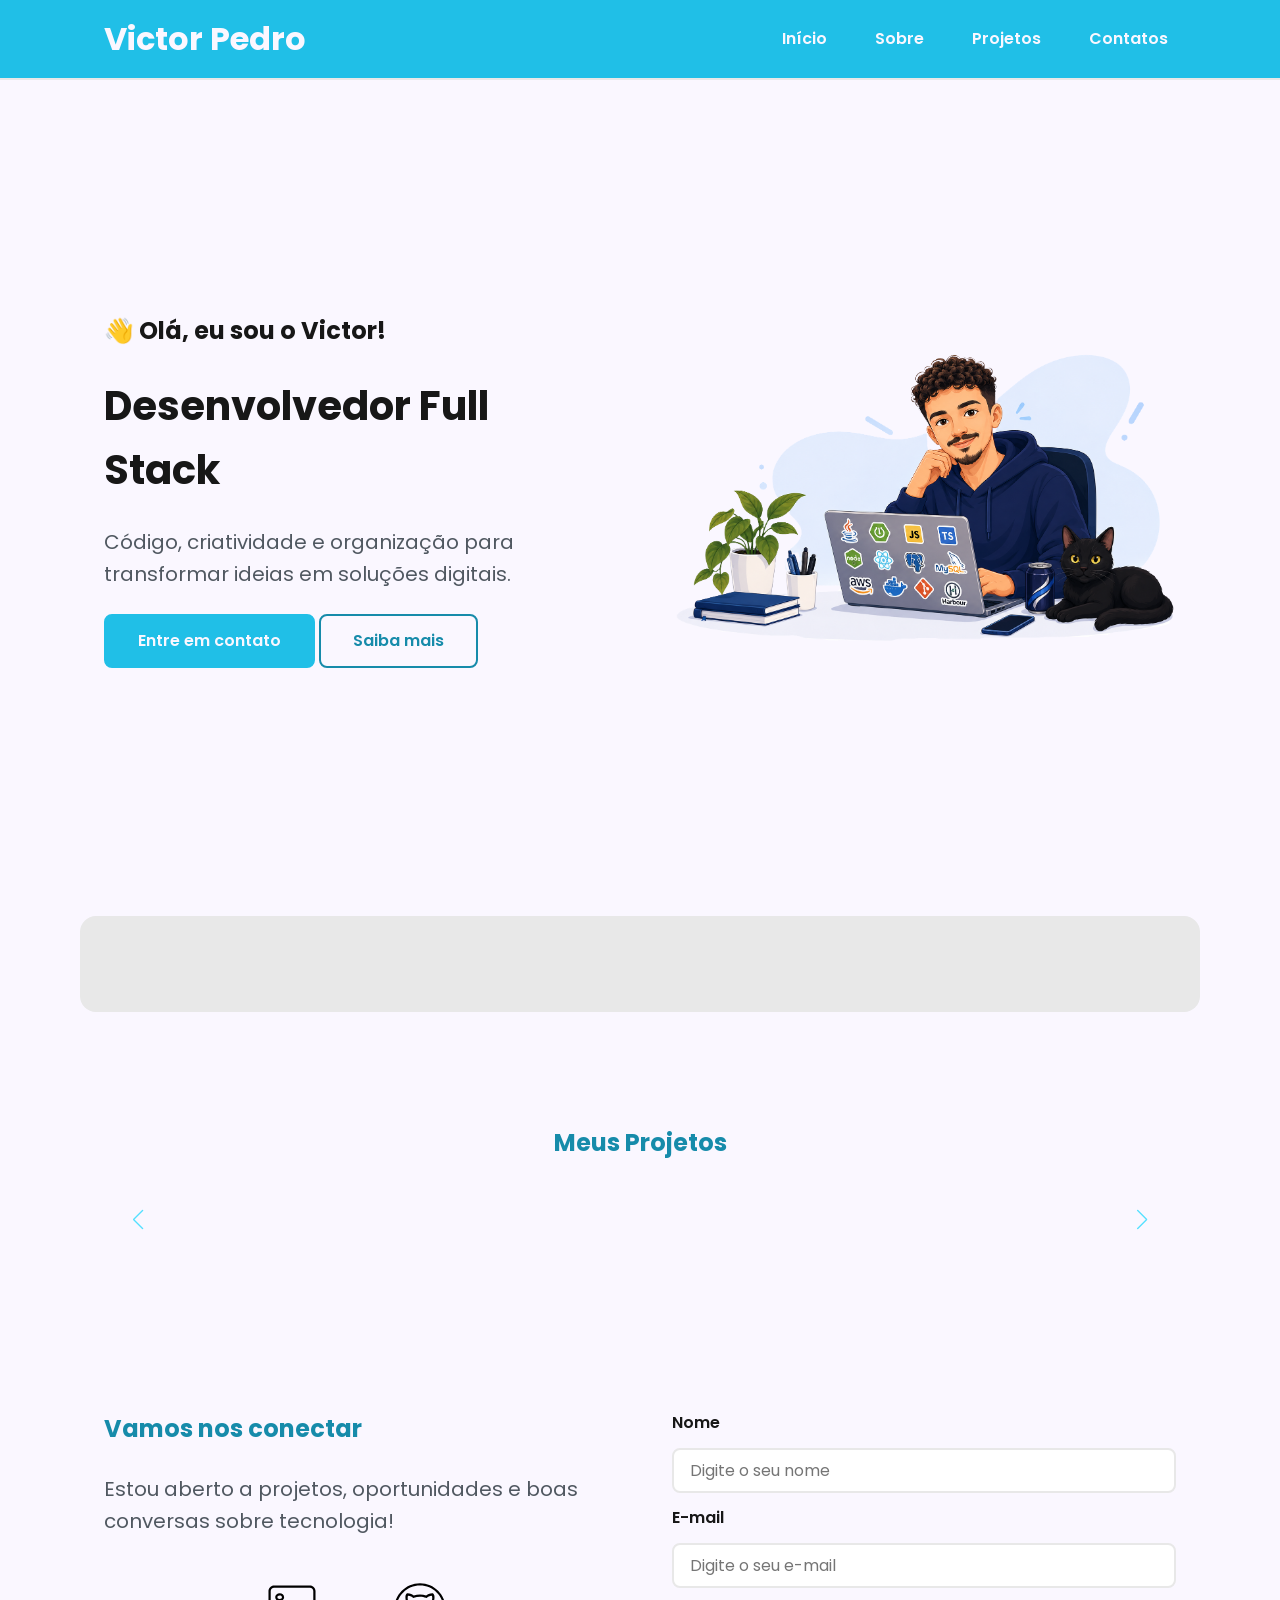
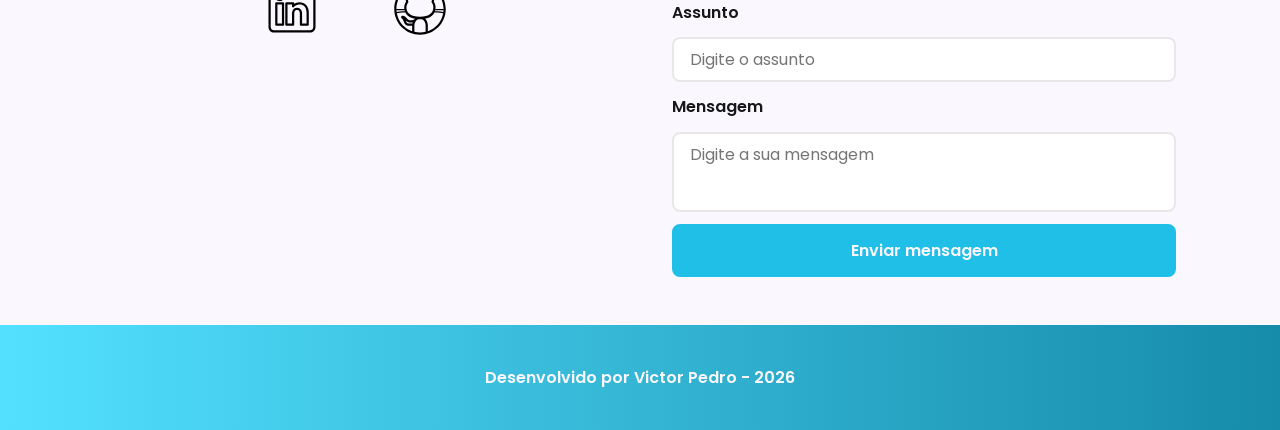
<file: index.html>
<!doctype html>
<html lang="pt-br">
    <head>
        <!-- Fontes do Google -->
        <link rel="preconnect" href="https://fonts.googleapis.com" />
        <link rel="preconnect" href="https://fonts.gstatic.com" crossorigin />

        <!-- Fonte do Google - Poppins -->
        <link
            href="https://fonts.googleapis.com/css2?family=Poppins&display=swap"
            rel="stylesheet"
        />

        <meta charset="UTF-8" />
        <meta name="viewport" content="width=device-width, initial-scale=1.0" />

        <meta name="author" content="Victor Pedro" />

        <meta
            name="description"
            content="Construindo experiências digitais do back-end ao front-end. Explore meus projetos, conheça minhas habilidades e acompanhe minha evolução como desenvolvedor Full Stack."
        />

        <meta name="robots" content="follow" />

        <!-- Favicon -->
        <link rel="icon" href="./assets/img/icone_pg_vpgms.png" />

        <!-- SWIPER CSS -->
        <link
            rel="stylesheet"
            href="https://cdn.jsdelivr.net/npm/swiper@11/swiper-bundle.min.css"
        />

        <!-- CSS principal -->
        <link rel="stylesheet" href="./assets/css/styles.css" />

        <title>Portfólio - Victor Pedro</title>
    </head>

    <body>
        <!-- ========================================
         CABEÇALHO
    ========================================= -->

        <header>
            <div class="menu-content">
                <!-- Título do cabeçalho -->
                <a href="index.html" id="titulo"> Victor Pedro </a>

                <!-- Menu de navegação -->
                <nav>
                    <ul class="menu-list">
                        <li>
                            <a href="#hero">Início</a>
                        </li>

                        <li>
                            <a href="#about">Sobre</a>
                        </li>

                        <li>
                            <a href="#projects">Projetos</a>
                        </li>

                        <li>
                            <a href="#contact">Contatos</a>
                        </li>
                    </ul>
                </nav>
            </div>
        </header>

        <!-- ========================================
         CONTEÚDO PRINCIPAL
    ========================================= -->

        <main>
            <!-- ========================================
             HERO
        ========================================= -->

            <section id="hero" class="section-container hero-container">
                <!-- Boas-vindas -->
                <article class="hero-content">
                    <span> 👋 Olá, eu sou o Victor! </span>

                    <h1>Desenvolvedor Full Stack</h1>

                    <p>
                        Código, criatividade e organização para transformar
                        ideias em soluções digitais.
                    </p>

                    <div>
                        <a href="#contact" class="botao"> Entre em contato </a>

                        <a href="#about" class="botao-outline"> Saiba mais </a>
                    </div>
                </article>

                <!-- Imagem -->
                <figure class="hero-image">
                    <img
                        src="./assets/img/ilustracao_vpgms.png"
                        alt="Imagem que representa o autor do site"
                        class="float-animation"
                    />
                </figure>
            </section>

            <!-- ========================================
             SOBRE MIM
        ========================================= -->

            <section
                id="about"
                class="section-container about-container"
            ></section>

            <!-- ========================================
             PROJETOS
        ========================================= -->

            <section id="projects" class="section-container projects-container">
                <h2>Meus Projetos</h2>

                <!-- Swiper Container -->
                <div class="swiper projects-swiper">
                    <!-- Wrapper dos slides -->
                    <div class="swiper-wrapper">
                        <!-- Slide -->
                    </div>

                    <!-- Botões de Navegação -->
                    <div class="swiper-button-next"></div>
                    <div class="swiper-button-prev"></div>

                    <!-- Paginação -->
                    <div class="swiper-pagination"></div>
                </div>
            </section>

            <!-- ========================================
             CONTATO
        ========================================= -->

            <section id="contact" class="section-container contact-container">
                <!-- Informações de contato -->
                <article class="contact-info">
                    <h2>Vamos nos conectar</h2>

                    <p>
                        Estou aberto a projetos, oportunidades e boas conversas
                        sobre tecnologia!
                    </p>

                    <!-- Redes sociais -->
                    <div class="social-container">
                        <!-- LinkedIn -->
                        <a
                            href="https://www.linkedin.com/in/victor-pgms/"
                            class="social-icon"
                            aria-label="LinkedIn"
                            target="_blank"
                            rel="noopener noreferrer"
                        >
                            <img
                                src="./assets/icons/social/linkedin.svg"
                                alt="Link para o LinkedIn do autor"
                            />
                        </a>

                        <!-- GitHub -->
                        <a
                            href="https://github.com/victorpgms"
                            class="social-icon"
                            aria-label="GitHub"
                            target="_blank"
                            rel="noopener noreferrer"
                        >
                            <img
                                src="./assets/icons/social/github.svg"
                                alt="Link para o GitHub do autor"
                            />
                        </a>
                    </div>
                </article>

                <!-- ========================================
                 FORMULÁRIO
            ========================================= -->

                <!-- Formulário de Contato -->
                <form
                    id="formulario"
                    action="https://formsubmit.co/0b08eabbcf8d446eba50076e8a9daae0"
                    method="POST"
                >
                    <input
                        type="hidden"
                        name="_next"
                        value="https://victorpgms.github.io/portfolio-vpgms/success.html"
                    />
                    <input type="hidden" name="_captcha" value="false" />
                    <!-- Nome -->
                    <label for="nome"> Nome </label>

                    <input
                        id="nome"
                        name="nome"
                        type="text"
                        placeholder="Digite o seu nome"
                    />

                    <span id="erro-nome"></span>

                    <!-- E-mail -->
                    <label for="email"> E-mail </label>

                    <input
                        id="email"
                        name="email"
                        type="email"
                        placeholder="Digite o seu e-mail"
                    />

                    <span id="erro-email"></span>

                    <!-- Assunto -->
                    <label for="assunto"> Assunto </label>

                    <input
                        id="assunto"
                        name="assunto"
                        type="text"
                        placeholder="Digite o assunto"
                    />

                    <span id="erro-assunto"></span>

                    <!-- Mensagem -->
                    <label for="mensagem"> Mensagem </label>

                    <textarea
                        id="mensagem"
                        name="mensagem"
                        placeholder="Digite a sua mensagem"
                    ></textarea>

                    <span id="erro-mensagem"></span>

                    <!-- Botão -->
                    <button class="botao" type="submit">Enviar mensagem</button>
                </form>
            </section>
        </main>

        <!-- ========================================
         RODAPÉ
    ========================================= -->

        <footer>Desenvolvido por Victor Pedro - 2026</footer>

        <!-- SWIPER JS -->
        <script src="https://cdn.jsdelivr.net/npm/swiper@11/swiper-bundle.min.js"></script>

        <!-- JavaScript -->
        <script src="./assets/js/script.js"></script>

    </body>
</html>
</file>
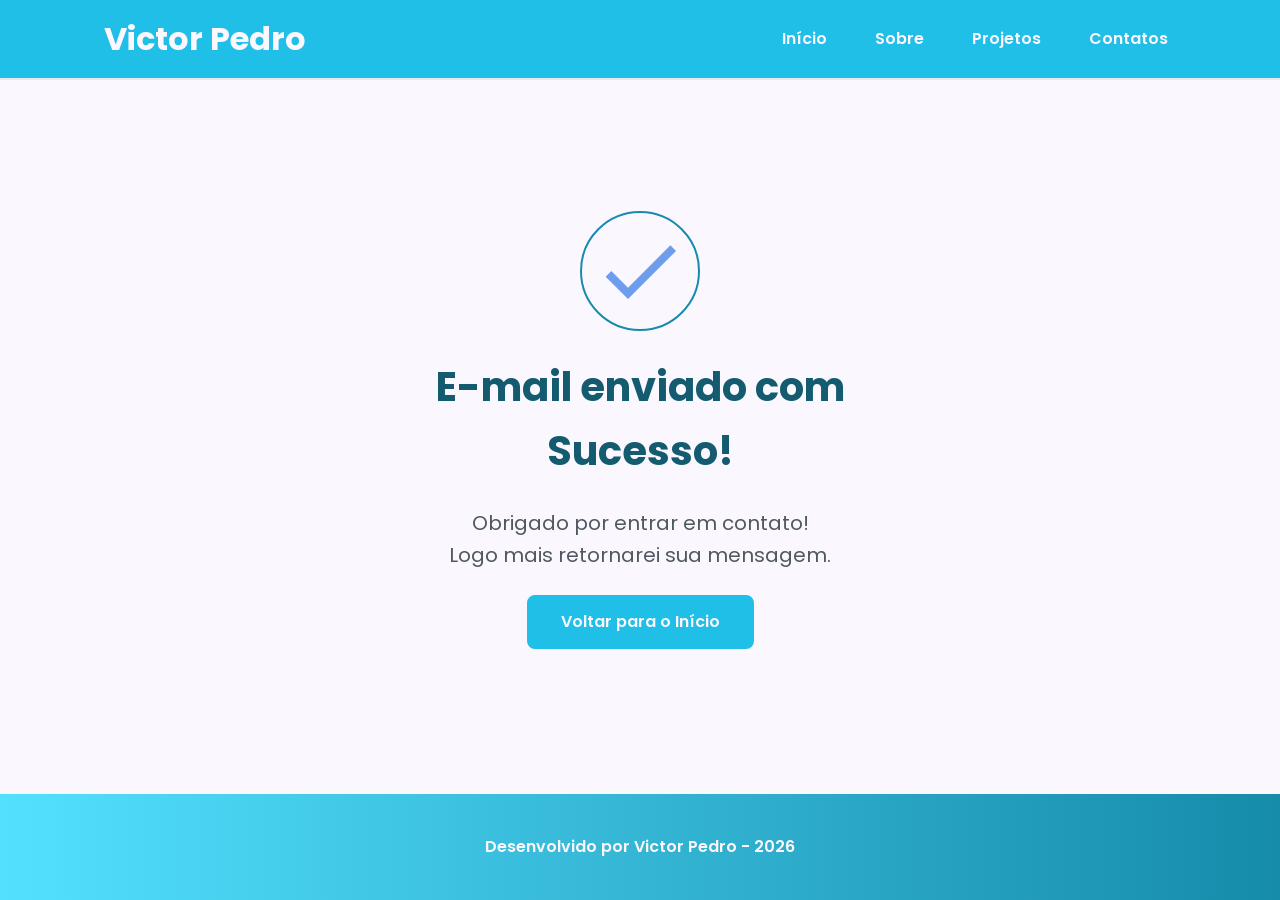
<file: success.html>
<!doctype html>
<html lang="pt-br">
    <head>
        <!-- Fontes do Google -->
        <link rel="preconnect" href="https://fonts.googleapis.com" />
        <link rel="preconnect" href="https://fonts.gstatic.com" crossorigin />

        <!-- Fonte do Google - Poppins -->
        <link
            href="https://fonts.googleapis.com/css2?family=Poppins&display=swap"
            rel="stylesheet"
        />

        <meta charset="UTF-8" />
        <meta name="viewport" content="width=device-width, initial-scale=1.0" />

        <!-- CSS principal -->
        <link rel="stylesheet" href="./assets/css/styles.css" />

        <!-- Favicon -->
        <link rel="icon" href="./assets/img/icone_pg_vpgms.png" />

        <title>Mensagem enviada - Portfólio</title>
    </head>

    <body>
        <!-- CABEÇALHO DA PÁGINA-->
        <header>
            <div class="menu-content">
                <!-- Titulo do cabeçalho -->
                <a href="index.html" id="titulo">Victor Pedro</a>
                <!--Menu de navegação-->

                <nav>
                    <ul class="menu-list">
                        <li><a href="index.html#hero">Início</a></li>
                        <li><a href="index.html#about">Sobre</a></li>
                        <li><a href="index.html#projects">Projetos</a></li>
                        <li><a href="index.html#contact">Contatos</a></li>
                    </ul>
                </nav>
            </div>
        </header>

        <!-- Seção Principal da Página (main) -->
        <main>
            <!-- Mensagem de Sucesso -->
            <section class="success-container">
                <article class="success-content">
                    <figure class="success-icon">
                        <img
                            src="./assets/img/success.svg"
                            alt="Ilustração de sucesso"
                            class="float-animation"
                            width="20%"
                        />
                    </figure>

                    <h1>E-mail enviado com Sucesso!</h1>
                    <h2>
                        Obrigado por entrar em contato! <br />
                        Logo mais retornarei sua mensagem.
                    </h2>

                    <a class="botao" href="index.html">Voltar para o Início</a>
                </article>
            </section>
        </main>

        <!-- RODAPÉ DA PÁGINA-->
        <footer>Desenvolvido por Victor Pedro - 2026</footer>
    </body>
</html>
</file>
<file: assets/css/styles.css>
* {
    margin: 0;
    padding: 0;
    box-sizing: border-box;
    font-family: "Poppins", sans-serif;
    font-weight: 400;
    text-decoration: none;
    outline: none;
}

/* Variáveis */
:root {
    /* Paleta de Cores - Purple */
    --purple-50: #f4eaff;
    --purple-100: #e9dcfa;
    --purple-200: #cdb3f0;
    --purple-300: #b186e5;
    --purple-400: #9460db;
    --purple-500: #6b36c8;
    --purple-600: #5b2ca0;
    --purple-700: #4c2177;
    --purple-800: #441f88;
    --purple-900: #2a0e4d;
    --purple-950: #1a0730;

    /* Azul */
    --blue-500: #53e0ff;

    /* Variações */
    --blue-50: #eefcff;
    --blue-100: #d9f8ff;
    --blue-200: #b8f1ff;
    --blue-300: #83e8ff;
    --blue-400: #53e0ff;
    --blue-600: #20bfe7;
    --blue-700: #168baa;
    --blue-800: #145b70;
    --blue-900: #103b4a;
    --blue-950: #08252f;

    /* Cores Neutras */
    --gray-200: #e8e8e8;
    --gray-400: #505861;
    --gray-500: #65737a;
    --off-white: #f7fafb;
    --black: #171717;
    --white: #faf7ff;

    /* Cores de Estado */
    --error: #e63946;

    /* Sombras */
    --shadow-sm: 0 0.25rem 0.5rem rgba(0, 0, 0, 0.05);
    --shadow-md: 0 0.25rem 0.75rem rgba(54, 112, 200, 0.3);
    --shadow-lg: 0 0.5rem 1.5rem rgba(54, 129, 200, 0.2);

    /* Espaçamentos */
    --spacing-xs: 0.5rem;
    --spacing-sm: 1rem;
    --spacing-md: 1.5rem;
    --spacing-lg: 2rem;
    --spacing-xl: 3rem;
    --spacing-2xl: 4rem;

    /* Tamanhos de Fonte */
    --text-sm: 0.75rem;
    --text-base: 1rem;
    --text-lg: 1.25rem;
    --text-xl: 1.5rem;
    --text-2xl: 2rem;
    --text-3xl: 2.5rem;

    /* Border Radius */
    --radius-sm: 0.25rem;
    --radius-md: 0.5rem;
    --radius-lg: 1rem;
    --radius-xl: 2rem;
    --radius-full: 50%;

    /* Animação Padrão */
    --transition-default: all 0.3s ease;
}

html {
    scroll-behavior: smooth;
}

body {
    display: flex;
    flex-direction: column;
    min-height: 100vh;
    background-color: var(--white);
    line-height: 1.6;
    color: var(--black);
}

main {
    flex: 1;
}

/* Seções - Base Comum */

.section-container {
    max-width: 70rem;
    margin: 0 auto;
    padding: var(--spacing-xl) var(--spacing-md);
    scroll-margin-top: 6rem;
}

/* Botões */

.buttons-container {
    display: flex;
    gap: var(--spacing-sm);
}

.botao,
.botao-outline {
    display: inline-block;
    padding: 0.75rem 2rem;
    border: 0.15rem solid transparent;
    border-radius: var(--radius-md);
    font-size: var(--text-base);
    font-weight: 600;
    text-align: center;
    cursor: pointer;
    transition: var(--transition-default);
}

.botao {
    border-color: var(--blue-600);
    background-color: var(--blue-600);
    color: var(--white);
}

.botao:hover {
    border-color: var(--blue-700);
    background-color: var(--blue-700);
    box-shadow: var(--shadow-md);
    transform: translateY(-0.25rem);
}

.botao-outline {
    border-color: var(--blue-700);
    background-color: transparent;
    color: var(--blue-700);
}

.botao-outline:hover {
    border-color: var(--blue-700);
    background-color: transparent;
    color: var(--blue-700);
    transform: translateY(-0.25rem);
}

/* Botões pequenos - Card Projetos */

.botao.botao-sm,
.botao-outline.botao-sm {
    min-width: 6rem;
    padding: 0.25rem var(--spacing-sm);
    border-width: 0.125rem;
    border-radius: 0.25rem;
    font-size: var(--text-sm);
}

/* Seção Header - Cabeçalho e Menu */

header {
    position: sticky;
    top: 0;
    z-index: 1000;
    width: 100%;
    height: 5rem;
    border-bottom: 2px solid var(--gray-200);
    box-shadow: var(--blue-700);
    background-color: var(--blue-600);
}

header a {
    font-weight: 600;
    color: var(--white);
    transition: color 0.3s ease;
}

header a:hover {
    color: var(--blue-100);
}

#titulo {
    font-size: var(--text-2xl);
    font-weight: 700;
}

.menu-content {
    display: flex;
    justify-content: space-between;
    align-items: center;
    max-width: 70rem;
    height: 100%;
    margin: 0 auto;
    padding: 0 var(--spacing-md);
}

.menu-list {
    display: flex;
    gap: var(--spacing-lg);
    list-style: none;
}

.menu-list a {
    padding: var(--spacing-xs);
}

/* Seção Hero */
.hero-container {
    display: flex;
    align-items: center;
    gap: var(--spacing-2xl);
    min-height: calc(100vh - 5rem);
}

.hero-content {
    display: flex;
    flex: 1;
    flex-direction: column;
    gap: var(--spacing-md);
}

.hero-content span {
    font-size: var(--text-xl);
    font-weight: 700;
}

.hero-content h1 {
    font-size: var(--text-3xl);
    font-weight: 700;
}

/* Configura todos os Paragrafos */

.hero-content p,
.about-content p,
.contact-info p {
    font-size: var(--text-lg);
    color: var(--gray-400);
}

.hero-image {
    display: flex;
    flex: 1;
    justify-content: center;
}

.hero-image img {
    width: 100%;
    max-width: 100%;
    border-radius: var(--radius-xl);
}

/* Animação Flutuante */

@keyframes float {
    0%,
    100% {
        transform: translateY(0);
    }

    50% {
        transform: translateY(-1.25rem);
    }
}

/* Usa animação */

.float-animation {
    animation: float 10s ease-in-out infinite;
}

.projects-container {
    scroll-margin-top: 3rem;
    margin: var(--spacing-2xl) auto;
    text-align: center;
}

/*Projects */

.projects-swiper {
    position: relative;
    width: 100%;
    padding: var(--spacing-sm) var(--spacing-xl) var(--spacing-xl);
    overflow: hidden;
}

/* Cards */

.project-card {
    display: flex;
    flex-direction: column;
    width: 100%;
    height: 100%;
    border: 0.15rem solid var(--gray-200);
    border-radius: var(--radius-lg);
    background-color: white;
    box-shadow: var(--shadow-sm);
    overflow: hidden;
    transition: var(--transition-default);
}

.project-card:hover {
    box-shadow: var(--shadow-lg);
}

.project-image {
    display: flex;
    justify-content: center;
    align-items: center;
    width: 100%;
    height: 10rem;
    background: linear-gradient(135deg, var(--white) 0%, var(--blue-100) 100%);
}

.project-image img {
    width: 75%;
    height: 75%;
    max-width: 7rem;
    max-width: 7rem;
    object-fit: contain;
    transition: tranform 0.3 ease;
}

.project-content {
    display: flex;
    flex: 1;
    flex-direction: column;
    padding: var(--spacing-md);
    text-align: left;
}

.project-content h3 {
    margin-bottom: 0.75rem;
    font-size: var(--text-lg);
    font-weight: 700;
}

.project-content p {
    flex: 1;
    margin-bottom: var(--spacing-sm);
    font-size: var(--text-base);
    color: var(--gray-400);
}

.project-tags {
    display: flex;
    flex-wrap: wrap;
    gap: var(--spacing-xs);
}

.tag {
    padding: 0.375rem 0.75rem;
    border-radius: var(--radius-sm);
    background-color: var(--blue-100);
    font-size: var(--text-sm);
    font-weight: 600;
    color: var(--blue-800);
}

.project-buttons {
    display: flex;
    justify-content: center;
    align-items: center;
    gap: 0.75rem;
    margin-top: var(--spacing-sm);
}

/* Configuração do Swiper */

.swiper-wrapper {
    align-items: stretch;
}

.swiper-slide {
    display: flex;
    height: auto;
}

/* Botões do Swiper (navegação) */
.swiper-button-next,
.swiper-button-prev {
    width: 3rem;
    height: 3rem;
}

.swiper-button-next:after,
.swiper-button-prev:after {
    font-size: var(--text-lg);
    color: var(--blue-500);
}

.swiper-button-next:hover:after,
.swiper-button-prev:hover:after {
    color: var(--blue-800);
}

/* Indicadores de paginação */
.swiper-pagination-bullet {
    width: 0.75rem;
    height: 0.75rem;
    background-color: var(--gray-200);
    opacity: 1;
}

.swiper-pagination-bullet-active {
    width: var(--spacing-lg);
    border-radius: var(--radius-sm);
    background-color: var(--blue-500);
}

/* Seçao de Contatos */

.contact-container {
    display: grid;
    grid-template-columns: 1fr 1fr;
    gap: var(--spacing-2xl);
}

/* Redes Socais */

.contact-info h2 {
    margin-bottom: var(--spacing-md);
}

.contact-info p {
    margin-bottom: var(--spacing-lg);
}

.social-container {
    display: flex;
    justify-content: center;
    gap: var(--spacing-xl);
}

.social-icon {
    width: 5rem;
    height: 5rem;
    padding: 0.75rem;
    border-radius: var(--radius-md);
    transition: var(--transition-default);
}

.social-icon img {
    width: 100%;
    filter: brightness(0) saturate(100%);
    transition: filter 0.3s ease;
}

.social-icon img:hover {
    filter: brightness(0) saturate(100%) invert(61%) sepia(42%) saturate(3362%)
        hue-rotate(184deg) brightness(90%) contrast(110%);
}

/* Formulario */

form {
    display: flex;
    flex-direction: column;
    gap: 0.75rem;
}

form label {
    font-size: var(--text-base);
    font-weight: 600;
}

form input,
form textarea {
    width: 100%;
    padding: 0.5rem var(--spacing-sm);
    border: 0.15rem solid var(--gray-200);
    border-radius: var(--radius-md);
    font-family: inherit;
    font-size: var(--text-base);
    transition: border-color 0.3s ease;
}

form input:focus,
form textarea:focus {
    border-color: var(--blue-200);
}

form textarea {
    min-height: 5rem;
    resize: none;
}

form span {
    margin-top: -0.75rem;
    font-size: var(--spacing-sm);
    color: var(--error);
}

/* Footer */

footer {
    padding: 2.5rem;
    background: linear-gradient(to right, var(--blue-500), var(--blue-700));
    font-weight: 600;
    text-align: center;
    color: var(--white);
}

.about-container {
    display: flex;
    align-items: center;
    gap: var(--spacing-2xl);
    margin: var(--spacing-sm) auto;
    border-radius: var(--radius-lg);
    background-color: var(--gray-200);
}

.about-container p {
    font-size: var(--text-base);
    margin-bottom: var(--spacing-sm);
    text-align: justify;
}
.about-container h2,
.projects-container h2,
.contact-info h2 {
    margin-bottom: var(--spacing-md);
    font-weight: 700;
    color: var(--blue-700);
}

.about-image {
    flex: 0 0 17.5rem;
}

.about-image img {
    width: 100%;
    border-radius: var(--radius-full);
    border: 4px solid white;
    box-shadow: var(--shadow-sm);
}

.about-buttons-data {
    display: flex;
    justify-content: space-between;
    align-items: flex-end;
    width: 100%;
    margin-top: 40px;
}

.data-container {
    display: flex;
    gap: var(--spacing-lg);
    margin-top: 0;
}

.data-item {
    display: flex;
    flex-direction: column;
    align-items: center;
}

.data-number {
    font-size: var(--text-xl);
    font-weight: 700;
    text-align: center;
    color: var(--gray-400);
}

.data-label {
    font-size: var(--text-base);
    text-align: center;
    color: var(--gray-400);
}

/*  css pg success  */

.success-container {
    display: flex;
    flex-direction: column;
    justify-content: center;
    align-items: center;
    width: 100%;
    min-height: calc(100vh - 12.5rem);
    padding: var(--spacing-xl) var(--spacing-md);
}

.success-content {
    display: flex;
    flex-direction: column;
    align-items: center;
    gap: var(--spacing-md);
    max-width: 37.5rem;
    text-align: center;
}

.success-content h1 {
    font-size: var(--text-3xl);
    font-weight: 700;
    color: var(--blue-800);
}

.success-content h2 {
    font-size: var(--text-lg);
    color: var(--gray-400);
}

.success-icon {
    display: flex;
    align-items: center;
    justify-content: center;
    width: 7.5rem;
    height: 7.5rem;
    border-radius: var(--radius-full);
    border: solid var(--blue-700) 2px;
}

.success-icon img {
    width: 6rem;
    height: 6rem;
    filter: brightness(0) saturate(50%) invert(61%) sepia(42%) saturate(600%)
        hue-rotate(184deg) brightness(90%) contrast(110%);
}

/* Responsividade Tablet */

@media screen and (max-width: 600px) {
    .buttons-container {
        flex-direction: column;
        width: 100%;
    }

    .buttons-container .botao,
    .buttons-container .botao-outline {
        width: 100%;
    }
}

@media screen and (max-width: 1024px) {
    .section-container {
        padding: var(--spacing-lg) var(--spacing-md);
    }

    .section-container h1 {
        font-size: var(--text-3xl);
    }

    .section-container h2 {
        font-size: var(--text-2xl);
    }

    .section-container p {
        font-size: var(--text-base);
    }

    .section-container span {
        font-size: var(--text-lg);
    }

    .sucess-content h1 {
        font-size: var(--text-3xl);
    }

    .sucess-content h2 {
        font-size: var(--text-2xl);
    }

    #titulo {
        font-size: var(--text-xl);
    }

    @media screen and (max-width: 768px) {
        .menu-list {
            display: none;
        }
    }

    /* Seção hero - responsividade tablet */
    .hero-container {
        flex-direction: column-reverse;
        gap: var(--spacing-lg);
        min-height: 60vh;
        text-align: center;
    }

    .hero-content,
    .hero-image {
        width: 90%;
    }

    .hero-image img {
        object-fit: cover;
    }

    .buttons-container {
        justify-content: center;
        width: 100%;
    }

    .hero-container .botao,
    .hero-container .botao-outline {
        padding: 0.75rem 1.5rem;
        font-size: var(--text-base);
        white-space: nowrap;
    }

    /* Responsividade tablet about */

    .about-container {
        flex-direction: column;
        gap: var(--spacing-lg);
        margin: var(--spacing-lg);
        padding: var(--spacing-lg);
    }

    .about-image {
        display: flex;
        flex: 1;
        justify-content: center;
        width: 100%;
    }

    .about-image img {
        max-width: 16rem;
        width: 100%;
    }

    .about-content {
        width: 100%;
    }

    .about-buttons-data {
        flex-direction: column;
        gap: var(--spacing-md);
        align-items: stretch;
    }

    .about-buttons-data .botao {
        margin-right: 0;
    }

    .data-container {
        justify-content: center;
        width: 100%;
    }

    /* Responsividade tablet projects */

    .projects-container {
        margin: var(--spacing-sm) var(--spacing-lg);
    }

    .projects-swiper {
        margin: 0;
        padding: var(--spacing-sm) var(--spacing-lg) 2.5rem;
    }

    .project-card {
        width: 100%;
        height: 100%;
        max-width: 100%;
    }

    .project-content {
        display: flex;
        flex-direction: column;
        justify-content: space-between;
        height: 100%;
    }

    .project-content p {
        flex: 1;
        overflow: hidden;
    }

    .project-tags {
        min-height: 2.5rem;
        align-items: flex-start;
    }

    .swiper-wrapper {
        align-items: stretch;
    }

    .swiper-slide {
        display: flex;
        justify-content: center;
        align-items: stretch;
        height: auto;
    }

    .swiper-button-next,
    .swiper-button-prev {
        display: none;
    }

    /* Responsividade tablet contacts */

    .contact-container {
        grid-template-columns: 1fr;
        gap: var(--spacing-lg);
        width: 90%;
        margin: 0 auto;
    }

    /* Responsividade tablet sucess */

    .sucess-container {
        padding: var(--spacing-xl) var(--spacing-md);
        min-height: calc(100vh - 10rem);
    }

    .sucess-content {
        gap: var(--spacing-lg);
        max-width: 30rem;
    }

    .sucess-icon {
        width: 6rem;
        height: 6rem;
    }

    .sucess-icon img {
        width: 5rem;
        height: 5rem;
    }
}

/* Responsividade celular */

@media screen and (max-width: 480px) {
    /* Layout */
    .section-container {
        padding: var(--spacing-md) var(--spacing-sm);
    }

    /* Tipografia Mobile */
    .section-container h1 {
        font-size: var(--text-xl);
    }

    .section-container h2 {
        font-size: var(--text-xl);
    }

    .section-container p {
        font-size: var(--text-base);
    }

    .section-container span {
        font-size: var(--text-lg);
    }

    .success-content h1 {
        font-size: var(--text-xl);
    }

    .success-content h2 {
        font-size: var(--text-base);
    }

    /* Header */
    #titulo {
        font-size: var(--text-xl);
    }

    .menu-list {
        display: none;
    }

    /* Hero */
    .hero-container {
        gap: var(--spacing-sm);
    }

    .hero-content {
        gap: var(--spacing-xs);
        width: 100%;
    }

    .buttons-container {
        flex-direction: column;
        gap: 0.75rem;
        width: 100%;
    }

    .buttons-container .botao,
    .buttons-container .botao-outline {
        width: 100%;
    }

    .hero-container .botao,
    .hero-container .botao-outline {
        padding: 0.75rem 1rem;
        font-size: 0.95rem;
        white-space: nowrap;
    }

    .hero-image {
        width: 100%;
    }

    .hero-image img {
        max-width: 20rem;
    }

    /* About */
    .about-container {
        margin: var(--spacing-lg) 0.5rem;
        padding: var(--spacing-md);
    }

    .about-image img {
        max-width: 14rem;
    }

    .about-buttons-data .botao,
    .about-buttons-data .botao-outline {
        width: 100%;
        padding: 0.75rem var(--spacing-lg);
        font-size: var(--text-base);
        text-align: center;
    }

    .data-number {
        font-size: var(--text-lg);
    }

    .data-label {
        font-size: var(--text-sm);
    }

    /* Projects */
    .projects-container {
        margin: var(--spacing-lg) auto 0;
    }

    .projects-swiper {
        position: relative;
        margin: 0;
        padding: var(--spacing-sm) 0 2rem 0;
        overflow: hidden;
    }

    .project-card {
        width: 100%;
        height: auto;
        max-width: 100%;
    }

    .project-image {
        height: 10rem;
    }

    .project-content {
        padding: var(--spacing-md);
    }

    .project-content h3 {
        font-size: 1.25rem;
    }

    .project-content p {
        font-size: 0.95rem;
    }

    /* Formulário */
    form {
        gap: var(--spacing-sm);
    }

    form label {
        font-size: 0.95rem;
    }

    form input,
    form textarea {
        padding: 0.75rem;
        font-size: var(--text-base);
    }

    form button {
        padding: 0.75rem var(--spacing-md);
        font-size: var(--text-base);
    }

    /* Footer */
    footer {
        padding: var(--spacing-md) var(--spacing-sm);
        font-size: var(--text-sm);
    }

    /* Success Page */
    .success-container {
        padding: var(--spacing-lg) var(--spacing-sm);
        min-height: calc(100vh - 8rem);
    }

    .success-content {
        gap: var(--spacing-md);
        max-width: 100%;
        padding: 0 var(--spacing-sm);
    }

    .success-icon {
        width: 5rem;
        height: 5rem;
    }

    .success-icon img {
        width: 4rem;
        height: 4rem;
    }

    .success-content .botao {
        width: 100%;
        max-width: 20rem;
        padding: 0.75rem var(--spacing-lg);
    }
}
</file>
